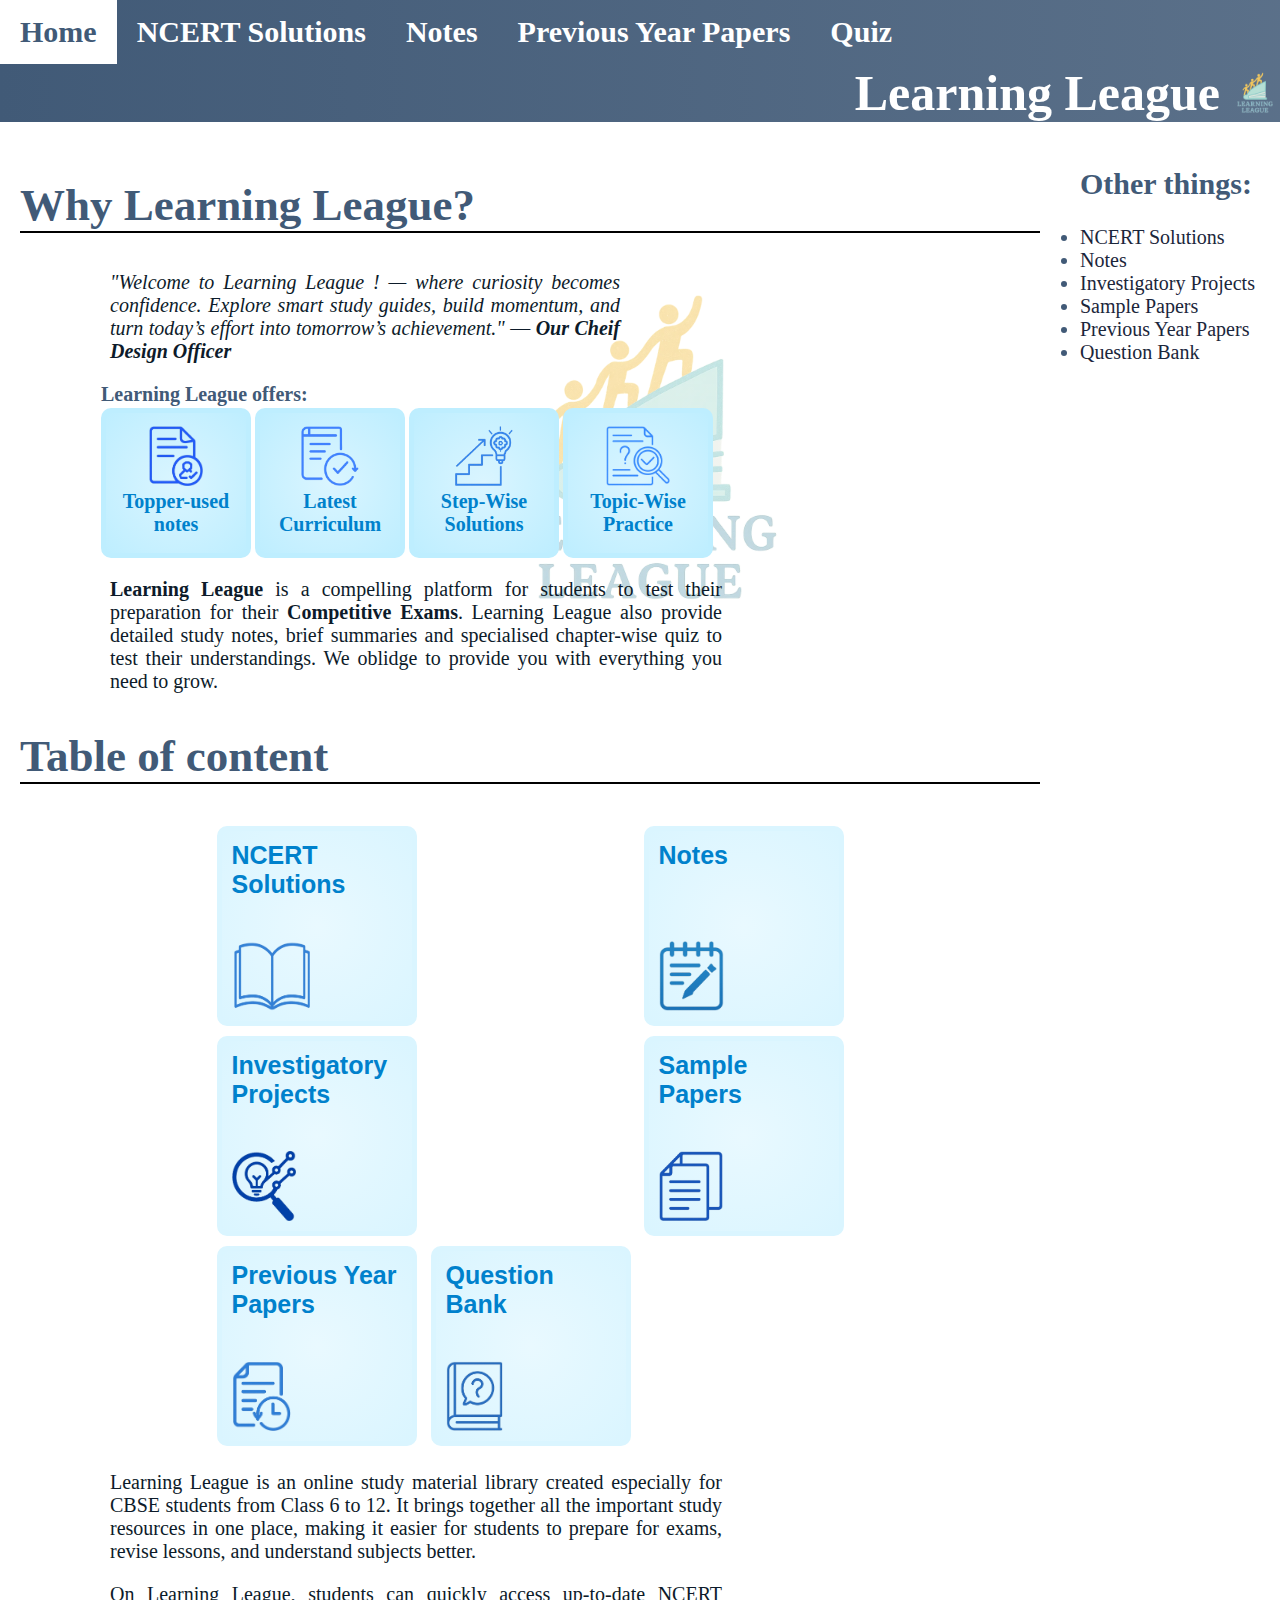
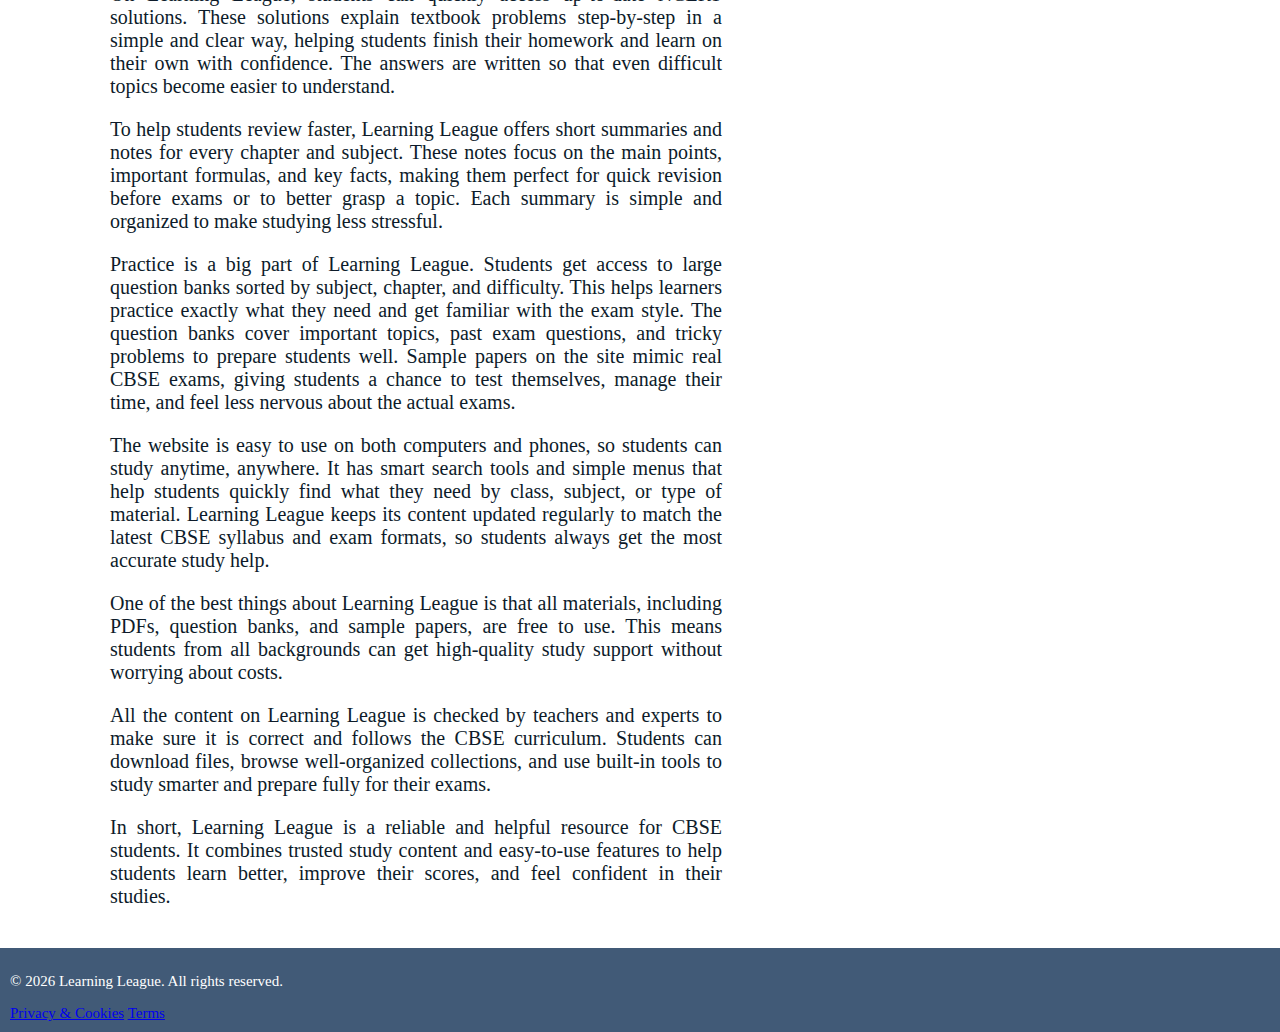
<file: index.html>
<!DOCTYPE html>
<html lang="en">
    <head>
        <meta charset="UTF-8">
        <meta name="viewport" content="width=device-width, initial-scale=1.0">
        <meta title="Project Learning League" >
        <title>NCERT Notes | Class 6–12 Study Material | The Learning League</title>
        <meta name="description" content="NCERT and CBSE notes for Class 6–12. Easy explanations, summaries, and study guides to help students prepare for exams with confidence.">
        <link rel="stylesheet" type="text/css" href="style.css">
    </head>
    <body>
        <header>
             <button class="menu-toggle">☰</button>
            <nav>
                <ul class="navbar">
                <li><a href="#">Home</a></li>
                <li class="dropdown">
                    <a href="#" class="dropdown-toggle">NCERT Solutions</a>
                    <ul class="dropdown-menu">
                    <li class="sub-dropdown">
                        <a href="#" class="class-toggle">Class 6</a>
                        <ul class="sub-menu">
                        <li><a href="#">Mathematics</a></li>
                        <li><a href="#">Science</a></li>
                        <li><a href="#">English</a></li>
                        <li><a href="#">Hindi</a></li>
                        <li><a href="#">Social Science</a></li>
                        </ul>
                    </li>
                    <li class="sub-dropdown">
                        <a href="#" class="class-toggle">Class 7</a>
                        <ul class="sub-menu">
                        <li><a href="#">Mathematics</a></li>
                        <li><a href="#">Science</a></li>
                        <li><a href="#">English</a></li>
                        <li><a href="#">Hindi</a></li>
                        <li><a href="#">Social Science</a></li>
                        </ul>
                    </li>
                    <li class="sub-dropdown">
                        <a href="#" class="class-toggle">Class 8</a>
                        <ul class="sub-menu">
                        <li><a href="#">Mathematics</a></li>
                        <li><a href="#">Science</a></li>
                        <li><a href="#">English</a></li>
                        <li><a href="#">Hindi</a></li>
                        <li><a href="#">Social Science</a></li>
                        </ul>
                    </li>
                    <li class="sub-dropdown">
                        <a href="#" class="class-toggle">Class 9</a>
                        <ul class="sub-menu">
                        <li><a href="#">Mathematics</a></li>
                        <li><a href="#">Science</a></li>
                        <li><a href="#">English</a></li>
                        <li><a href="#">Hindi</a></li>
                        <li><a href="#">Social Science</a></li>
                        </ul>
                    </li>
                    <li class="sub-dropdown">
                        <a href="#" class="class-toggle">Class 10</a>
                        <ul class="sub-menu">
                        <li><a href="#">Mathematics</a></li>
                        <li><a href="#">Science</a></li>
                        <li><a href="#">English</a></li>
                        <li><a href="#">Hindi</a></li>
                        <li><a href="#">Social Science</a></li>
                        </ul>
                    </li>
                    <li class="sub-dropdown">
                        <a href="#" class="class-toggle">Class 11</a>
                        <ul class="sub-menu">
                        <li><a href="#">Commerce</a></li>
                        <li><a href="#">Humanities</a></li>
                        <li><a href="#">Science</a></li>
                        <li><a href="#">English</a></li>
                        <li><a href="#">Optional Subjects</a></li>
                        </ul>
                    </li>
                    <li class="sub-dropdown">
                        <a href="#" class="class-toggle">Class 12</a>
                        <ul class="sub-menu">
                        <li><a href="#">Commerce</a></li>
                        <li><a href="#">Humanities</a></li>
                        <li><a href="#">Science</a></li>
                        <li><a href="#">English</a></li>
                        <li><a href="#">Optional Subjects</a></li>
                        </ul>
                    </li>
                    </ul>
                </li>
                <li><a href="#">Notes</a></li>
                <li><a href="#">Previous Year Papers</a></li>
                <li><a href="#">Quiz</a></li>
                </ul>
            </nav>
            <div id="title-container">
                <h1 id="title">Learning League</h1>
                <img src="Graphics/logo.webp" alt="Logo" id="logo">
            </div>
        </header>
        <main id="main">
            <section id="section" class="section">
                <div id="intro" class="intro">
                    <H2>Why Learning League?</H2>
                    <p id="introwords"><i>"Welcome to Learning League ! — where curiosity becomes confidence. Explore smart study guides, build momentum, and turn today’s effort into tomorrow’s achievement."</i> — <b><i>Our Cheif Design Officer</i></b></p>
                    <ul id="featuredbar" class="featuredbar">
                        <h6>Learning League offers:</h6>
                        <li><img src="Graphics/Webps/Expert created notes 3.webp" alt="Expert created notes"><b>Topper-used notes</b></li>
                        <li><img src="Graphics/Webps/latest curriculum.webp" alt="Latest curriculum"><b>Latest Curriculum</b></li>
                        <li><img src="Graphics/Webps/Step-Wise Solutions.webp" alt="Step-Wise Solutions"><b>Step-Wise Solutions</b></li>
                        <li><img src="Graphics/Webps/Topic-Wise Practice.webp" alt="Topic-Wise Practice"><b>Topic-Wise Practice</b></li>
                    </ul>
                    <p><b>Learning League</b> is a compelling platform for students to test their preparation for their <b>Competitive Exams</b>. Learning League also provide detailed study notes, brief summaries and specialised chapter-wise quiz to test their understandings. We oblidge to provide you with everything you need to grow.</p>
                </div>
                <div id="subjectInTitle">
                    <H2>Table of content</H2>
                    <!--<h5>Summary</h5>-->
                    <ol class="availist">
                        <a href=""><li><b>NCERT Solutions</b><img src="Graphics/Webps/book.webp" alt="Book icon"></li></a>
                        <a href=""><li><b>Notes</b><img src="Graphics/Webps/Notes.webp" alt="PDF icon"></li></a>
                        <a href=""><li><b>Investigatory Projects</b><img src="Graphics/Webps/investigatory projects.webp" alt="Notes icon"></li></a>
                        <a href=""><li><b>Sample Papers</b><img src="Graphics/Webps/sample papers.webp" alt="Sample Paper icon"></li></a>
                        <a href=""><li><b>Previous Year Papers</b><img src="Graphics/Webps/Previous year papers.webp" alt="PYQ icon"></li></a>
                        <a href=""><li><b>Question Bank</b><img src="Graphics/Webps/question bank.webp" height="60px" alt="Question Bank icon"></li></a>
                    </ol>
                </div>
                <div id="description">
                    <p>Learning League is an online study material library created especially for CBSE students from Class 6 to 12. It brings together all the important study resources in one place, making it easier for students to prepare for exams, revise lessons, and understand subjects better.</p>
                    <p>On Learning League, students can quickly access up-to-date NCERT solutions. These solutions explain textbook problems step-by-step in a simple and clear way, helping students finish their homework and learn on their own with confidence. The answers are written so that even difficult topics become easier to understand.</p>
                    <p>To help students review faster, Learning League offers short summaries and notes for every chapter and subject. These notes focus on the main points, important formulas, and key facts, making them perfect for quick revision before exams or to better grasp a topic. Each summary is simple and organized to make studying less stressful.</p>
                    <p>Practice is a big part of Learning League. Students get access to large question banks sorted by subject, chapter, and difficulty. This helps learners practice exactly what they need and get familiar with the exam style. The question banks cover important topics, past exam questions, and tricky problems to prepare students well. Sample papers on the site mimic real CBSE exams, giving students a chance to test themselves, manage their time, and feel less nervous about the actual exams.</p>
                    <p>The website is easy to use on both computers and phones, so students can study anytime, anywhere. It has smart search tools and simple menus that help students quickly find what they need by class, subject, or type of material. Learning League keeps its content updated regularly to match the latest CBSE syllabus and exam formats, so students always get the most accurate study help.</p>
                    <p>One of the best things about Learning League is that all materials, including PDFs, question banks, and sample papers, are free to use. This means students from all backgrounds can get high-quality study support without worrying about costs.</p>
                    <p>All the content on Learning League is checked by teachers and experts to make sure it is correct and follows the CBSE curriculum. Students can download files, browse well-organized collections, and use built-in tools to study smarter and prepare fully for their exams.</p>
                    <p>In short, Learning League is a reliable and helpful resource for CBSE students. It combines trusted study content and easy-to-use features to help students learn better, improve their scores, and feel confident in their studies.</p>
                </div>
            </section>
            <aside id="aside" class="aside">
                <h2>Other things:</h2>
                <ul>
                    <li><a href="">NCERT Solutions</a></li>
                    <li><a href="">Notes</a></li>
                    <li><a href="">Investigatory Projects</a></li>
                    <li><a href="">Sample Papers</a></li>
                    <li><a href="">Previous Year Papers</a></li>
                    <li><a href="">Question Bank</a></li>
                </ul>
            </aside>
        </main>
        <footer>
            <p>© <span id="year"></span> Learning League. All rights reserved.</p>
            <nav class="footer-nav" aria-label="Legal">
            <a href="#" id="openPrivacy">Privacy & Cookies</a>
            <a href="#">Terms</a>
        </footer>
    </body>
    <script src="script.js"></script>
</html>
</file>
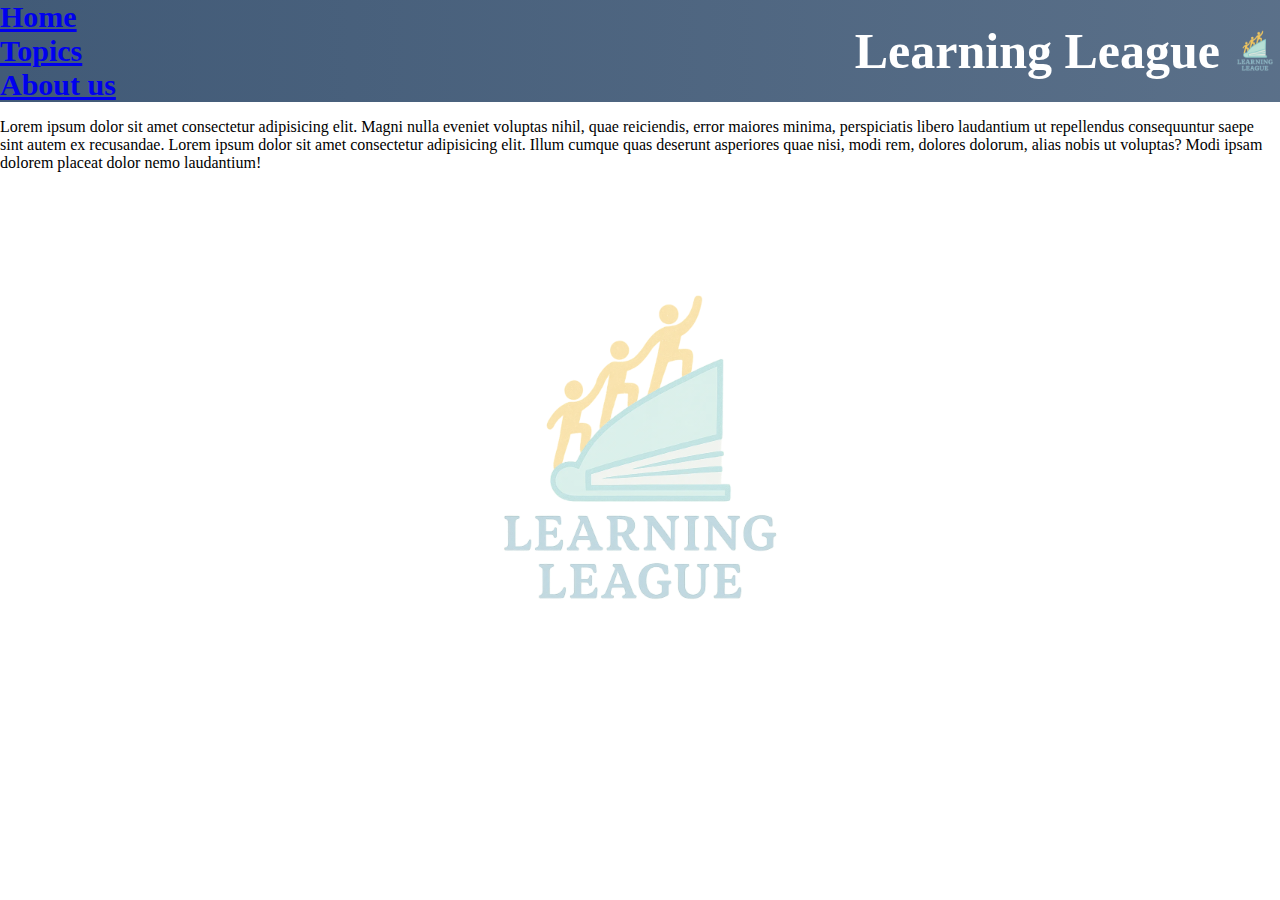
<file: subject.html>
<!DOCTYPE html>
<html lang="en">
    <head>
        <meta charset="UTF-8">
        <meta name="viewport" content="width=device-width, initial-scale=1.0">
        <title>Subjects</title>
        <link rel="stylesheet" type="text/css" href="style.css">
    </head>
    <body>
        <header>
            <nav class="navbar">
                <ul id="navbarlist">
                    <li id="nbl1"><a href="index.html"><b>Home</b></a></li>
                    <li id="nbl2"><a href="subject.html"><b>Topics</b></a></li>
                    <li id="nbl3"><a href="about.html"><b>About us</b></a></li>
                </ul>
            </nav>
            <div id="title-container">
                <h1 id="title">Learning League</h1>
                <img src="logo.png" alt="Logo" id="logo">
            </div>
        </header>
        <main id="main">
            <p id="topicContent">Lorem ipsum dolor sit amet consectetur adipisicing elit. Magni nulla eveniet voluptas nihil, quae reiciendis, error maiores minima, perspiciatis libero laudantium ut repellendus consequuntur saepe sint autem ex recusandae. Lorem ipsum dolor sit amet consectetur adipisicing elit. Illum cumque quas deserunt asperiores quae nisi, modi rem, dolores dolorum, alias nobis ut voluptas? Modi ipsam dolorem placeat dolor nemo laudantium!</p>
        </main>
    </body>
</html>
</file>
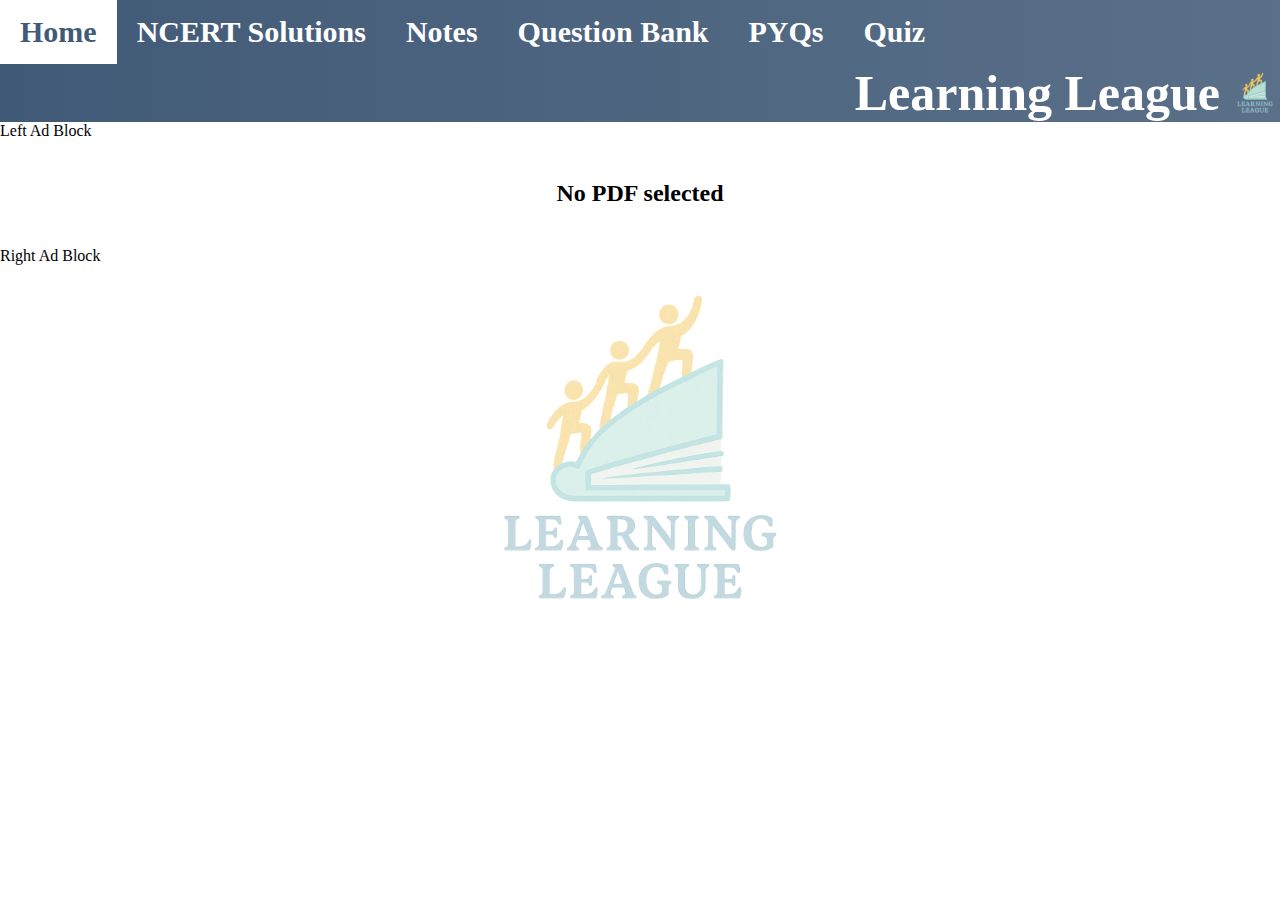
<file: viewer.html>
<!DOCTYPE html>
<html lang="en">
    <head>
    <meta charset="UTF-8">
    <title>PDF Viewer</title>
    <link rel="stylesheet" href="style.css">
    </head>
    <body style="overflow: hidden;">
        <header>
            <button class="menu-toggle">☰</button>
            <nav>
                <ul class="navbar">
                    <li><a href="index.html">Home</a></li>
                    <li class="dropdown">
                        <a href="" class="dropdown-toggle">NCERT Solutions</a>
                        <ul class="dropdown-menu">
                        <li class="sub-dropdown">
                            <a href="#" class="class-toggle">Class 6</a>
                            <ul class="sub-menu">
                            <li><a href="#">Mathematics</a></li>
                            <li><a href="#">Science</a></li>
                            <li><a href="#">English</a></li>
                            <li><a href="#">Hindi</a></li>
                            <li><a href="#">Social Science</a></li>
                            </ul>
                        </li>
                        <li class="sub-dropdown">
                            <a href="#" class="class-toggle">Class 7</a>
                            <ul class="sub-menu">
                            <li><a href="#">Mathematics</a></li>
                            <li><a href="#">Science</a></li>
                            <li><a href="#">English</a></li>
                            <li><a href="#">Hindi</a></li>
                            <li><a href="#">Social Science</a></li>
                            </ul>
                        </li>
                        <li class="sub-dropdown">
                            <a href="#" class="class-toggle">Class 8</a>
                            <ul class="sub-menu">
                            <li><a href="#">Mathematics</a></li>
                            <li><a href="#">Science</a></li>
                            <li><a href="#">English</a></li>
                            <li><a href="#">Hindi</a></li>
                            <li><a href="#">Social Science</a></li>
                            </ul>
                        </li>
                        <li class="sub-dropdown">
                            <a href="#" class="class-toggle">Class 9</a>
                            <ul class="sub-menu">
                            <li><a href="#">Mathematics</a></li>
                            <li><a href="#">Science</a></li>
                            <li><a href="#">English</a></li>
                            <li><a href="#">Hindi</a></li>
                            <li><a href="#">Social Science</a></li>
                            </ul>
                        </li>
                        <li class="sub-dropdown">
                            <a href="#" class="class-toggle">Class 10</a>
                            <ul class="sub-menu">
                            <li><a href="#">Mathematics</a></li>
                            <li><a href="#">Science</a></li>
                            <li><a href="#">English</a></li>
                            <li><a href="#">Hindi</a></li>
                            <li><a href="#">Social Science</a></li>
                            </ul>
                        </li>
                        <li class="sub-dropdown">
                            <a href="#" class="class-toggle">Class 11</a>
                            <ul class="sub-menu">
                            <li><a href="#">Commerce</a></li>
                            <li><a href="#">Humanities</a></li>
                            <li><a href="#">Science</a></li>
                            <li><a href="#">English</a></li>
                            <li><a href="#">Optional Subjects</a></li>
                            </ul>
                        </li>
                        <li class="sub-dropdown">
                            <a href="#" class="class-toggle">Class 12</a>
                            <ul class="sub-menu">
                            <li><a href="#">Commerce</a></li>
                            <li><a href="#">Humanities</a></li>
                            <li><a href="#">Science</a></li>
                            <li><a href="#">English</a></li>
                            <li><a href="#">Optional Subjects</a></li>
                            </ul>
                        </li>
                        </ul>
                    </li>
                    <li class="dropdown">
                        <a href="#" class="dropdown-toggle">Notes</a>
                        <ul class="dropdown-menu">
                        <li class="sub-dropdown">
                            <a href="#" class="class-toggle">Class 6</a>
                            <ul class="sub-menu">
                            <li><a href="#">Mathematics</a></li>
                            <li><a href="#">Science</a></li>
                            <li><a href="#">English</a></li>
                            <li><a href="#">Hindi</a></li>
                            <li><a href="#">Social Science</a></li>
                            </ul>
                        </li>
                        <li class="sub-dropdown">
                            <a href="#" class="class-toggle">Class 7</a>
                            <ul class="sub-menu">
                            <li><a href="#">Mathematics</a></li>
                            <li><a href="#">Science</a></li>
                            <li><a href="#">English</a></li>
                            <li><a href="#">Hindi</a></li>
                            <li><a href="#">Social Science</a></li>
                            </ul>
                        </li>
                        <li class="sub-dropdown">
                            <a href="#" class="class-toggle">Class 8</a>
                            <ul class="sub-menu">
                            <li><a href="#">Mathematics</a></li>
                            <li><a href="#">Science</a></li>
                            <li><a href="#">English</a></li>
                            <li><a href="#">Hindi</a></li>
                            <li><a href="#">Social Science</a></li>
                            </ul>
                        </li>
                        <li class="sub-dropdown">
                            <a href="#" class="class-toggle">Class 9</a>
                            <ul class="sub-menu">
                            <li><a href="#">Mathematics</a></li>
                            <li><a href="#">Science</a></li>
                            <li><a href="#">English</a></li>
                            <li><a href="#">Hindi</a></li>
                            <li><a href="#">Social Science</a></li>
                            </ul>
                        </li>
                        <li class="sub-dropdown">
                            <a href="#" class="class-toggle">Class 10</a>
                            <ul class="sub-menu">
                            <li><a href="#">Mathematics</a></li>
                            <li><a href="#">Science</a></li>
                            <li><a href="#">English</a></li>
                            <li><a href="#">Hindi</a></li>
                            <li><a href="#">Social Science</a></li>
                            </ul>
                        </li>
                        <li class="sub-dropdown">
                            <a href="#" class="class-toggle">Class 11</a>
                            <ul class="sub-menu">
                            <li><a href="#">Commerce</a></li>
                            <li><a href="#">Humanities</a></li>
                            <li><a href="#">Science</a></li>
                            <li><a href="#">English</a></li>
                            <li><a href="#">Optional Subjects</a></li>
                            </ul>
                        </li>
                        <li class="sub-dropdown">
                            <a href="#" class="class-toggle">Class 12</a>
                            <ul class="sub-menu">
                            <li><a href="#">Commerce</a></li>
                            <li><a href="#">Humanities</a></li>
                            <li><a href="#">Science</a></li>
                            <li><a href="#">English</a></li>
                            <li><a href="#">Optional Subjects</a></li>
                            </ul>
                        </li>
                        </ul>
                    </li>
                    <li class="dropdown">
                        <a href="#" class="dropdown-toggle">Question Bank</a>
                        <ul class="dropdown-menu">
                        <li class="sub-dropdown">
                            <a href="#" class="class-toggle">Class 6</a>
                            <ul class="sub-menu">
                            <li><a href="#">Mathematics</a></li>
                            <li><a href="#">Science</a></li>
                            <li><a href="#">English</a></li>
                            <li><a href="#">Hindi</a></li>
                            <li><a href="#">Social Science</a></li>
                            </ul>
                        </li>
                        <li class="sub-dropdown">
                            <a href="#" class="class-toggle">Class 7</a>
                            <ul class="sub-menu">
                            <li><a href="#">Mathematics</a></li>
                            <li><a href="#">Science</a></li>
                            <li><a href="#">English</a></li>
                            <li><a href="#">Hindi</a></li>
                            <li><a href="#">Social Science</a></li>
                            </ul>
                        </li>
                        <li class="sub-dropdown">
                            <a href="#" class="class-toggle">Class 8</a>
                            <ul class="sub-menu">
                            <li><a href="#">Mathematics</a></li>
                            <li><a href="#">Science</a></li>
                            <li><a href="#">English</a></li>
                            <li><a href="#">Hindi</a></li>
                            <li><a href="#">Social Science</a></li>
                            </ul>
                        </li>
                        <li class="sub-dropdown">
                            <a href="#" class="class-toggle">Class 9</a>
                            <ul class="sub-menu">
                            <li><a href="#">Mathematics</a></li>
                            <li><a href="#">Science</a></li>
                            <li><a href="#">English</a></li>
                            <li><a href="#">Hindi</a></li>
                            <li><a href="#">Social Science</a></li>
                            </ul>
                        </li>
                        <li class="sub-dropdown">
                            <a href="#" class="class-toggle">Class 10</a>
                            <ul class="sub-menu">
                            <li><a href="#">Mathematics</a></li>
                            <li><a href="#">Science</a></li>
                            <li><a href="#">English</a></li>
                            <li><a href="#">Hindi</a></li>
                            <li><a href="#">Social Science</a></li>
                            </ul>
                        </li>
                        <li class="sub-dropdown">
                            <a href="#" class="class-toggle">Class 11</a>
                            <ul class="sub-menu">
                            <li><a href="#">Commerce</a></li>
                            <li><a href="#">Humanities</a></li>
                            <li><a href="#">Science</a></li>
                            <li><a href="#">English</a></li>
                            <li><a href="#">Optional Subjects</a></li>
                            </ul>
                        </li>
                        <li class="sub-dropdown">
                            <a href="#" class="class-toggle">Class 12</a>
                            <ul class="sub-menu">
                            <li><a href="#">Commerce</a></li>
                            <li><a href="#">Humanities</a></li>
                            <li><a href="#">Science</a></li>
                            <li><a href="#">English</a></li>
                            <li><a href="#">Optional Subjects</a></li>
                            </ul>
                        </li>
                        </ul>
                    </li>
                    <li class="dropdown">
                        <a href="#" class="dropdown-toggle">PYQs</a>
                        <ul class="dropdown-menu">
                        <li class="sub-dropdown">
                            <a href="#" class="class-toggle">Class 10</a>
                            <ul class="sub-menu">
                            <li><a href="#">Mathematics</a></li>
                            <li><a href="#">Science</a></li>
                            <li><a href="#">English</a></li>
                            <li><a href="#">Hindi</a></li>
                            <li><a href="#">Social Science</a></li>
                            </ul>
                        </li>
                        <li class="sub-dropdown">
                            <a href="#" class="class-toggle">Class 12</a>
                            <ul class="sub-menu">
                            <li><a href="#">Commerce</a></li>
                            <li><a href="#">Humanities</a></li>
                            <li><a href="#">Science</a></li>
                            <li><a href="#">English</a></li>
                            <li><a href="#">Optional Subjects</a></li>
                            </ul>
                        </li>
                        </ul>
                    </li>
                    <li><a href="#">Quiz</a></li>
                </ul>
            </nav>
            <div id="title-container">
                <h1 id="title">Learning League</h1>
                <img src="Graphics/logo.webp" alt="Logo" id="logo">
            </div>
        </header>
        <div class="side-block">Left Ad Block</div>
        <div id="pdf-container" class="pdf-container">
            <iframe id="pdfFrame"></iframe>
        </div>
        <div class="side-block">Right Ad Block</blockquote></div>
    <script>
        // Get file parameter from URL
        const params = new URLSearchParams(window.location.search);
        const file = params.get("file");

        // Load PDF if present
        if (file) {
        document.getElementById("pdfFrame").src = file;
        } else {
        document.querySelector(".pdf-container").innerHTML = "<h2 style='text-align:center;padding:20px;'>No PDF selected</h2>";
        }
    </script>
    </body>
</html>
</file>
<file: style.css>
/*{margin: 0; padding: 0; box-sizing: border-box;}*/
body{
    margin: 0px;
    padding: 0;
    border: 5px;
    background-color: #ffffff;
    background: linear-gradient(rgba(255,255,255,0.5), rgba(255,255,255,0.5)), url('Graphics/logo.webp') center/cover no-repeat;
    background-attachment:fixed;
    background-position: center;
    background-size: 30%;
    backdrop-filter: 100;
    background-repeat: no-repeat;
}
ul, ol{
    margin: 0;
    padding: 0;
    list-style: none;
}

#main{
    display: flex;
}
#section{
    padding: 20px;
    flex: 8.5;
}
#aside{
    padding: 20px;
    flex: 1.5;
}


/*Header*/
header {
    display: flex;
    justify-content: space-between; /* navbar left, title/logo right */
    align-items: center;
    height: auto;
    background:linear-gradient(90deg, #415a77,#415a77dd);
    flex-wrap: wrap; /* allows wrapping on small screens */
}

/* Top navbar */
.navbar {
  display: flex;
  list-style: none;
  padding: 0 0px;
  font-size: 30px;
  width: auto;
}

.navbar > li {
  position: relative;
}

.navbar > li > a {
  display: block;
  padding: 15px 20px;
  text-decoration: none;
  color: #ffffff;
  font-weight: 600;
  background: #ffffff00;
}

.navbar > li > a:hover {
  background: #ffffff; /* light blue hover */
  color: #415A77;
}

/* First dropdown: Classes */
/* Dropdown container (Classes) */
.dropdown {
  position: relative;
}

/* Hide dropdown by default */
/* First dropdown: Classes */
.dropdown-menu {
  display: none;
  position: fixed;   /* instead of absolute */
  top: 60px;         /* just below navbar height */
  left: 0;           /* flush with viewport left */
  width: 100vw;      /* full screen width */
  background: #fff;
  padding: 20px;
  grid-template-columns: repeat(7, auto);
  gap: 20px;
  box-shadow: 0 4px 8px rgba(0,0,0,0.15);
  z-index: 1000;
  font-size: 25px;
}

.dropdown:hover > .dropdown-menu {
  display: grid;
}
/* Dropdowns hidden by default */
.dropdown-menu {
  display: none;
  position: fixed;   /* instead of absolute */
  top: 60px;         /* just below navbar height */
  left: 0;           /* flush with viewport left */
  width: 100%;      /* full screen width */
  background: #ffffff25; /*linear-gradient(180deg, #415a77ef,#415a77)*/
  padding: 20px;
  grid-template-columns: repeat(7, auto);
  gap: 20px;
  box-shadow: 0 4px 8px rgba(0,0,0,0.15);
  z-index: 1000;
  font-size: 25px;
}

.dropdown:hover > .dropdown-menu {
  display: grid;
}


/* Each class box */
.sub-dropdown > a {
  font-weight: bold;
  text-decoration: none;
  color: #ffffff; /* blue class heading */
  display: block;
  margin-bottom: 0px;
  padding: 7px 5px;
}

.sub-dropdown > a:hover {
  background: rgba(173, 216, 230, 0.3);
  border-radius: 4px;
}

/* Subject list under each class */
.sub-menu {
  list-style: none;
  padding: 0;
  margin: 0;
}

.sub-menu li a {
  display: block;
  padding: 5px 0;
  text-decoration: none;
  color: #ffffff;
  font-size: 1rem;
  padding-left: 5px;
}

.sub-menu li a:hover {
  background: rgba(173, 216, 230, 0.3);
  border-radius: 4px;
}

/* Hamburger hidden on PC */
.menu-toggle {
  display: none;
  background: none;
  border: none;
  font-size: 28px;
  color: white;
  cursor: pointer;
  margin: 10px;
}

/*Title*/
#title-container {
    display: flex;
    align-items: center;
    margin-left: auto;
}

#logo {
    height: 50px;
    margin-left: 10px;
}

#title {
    font-size: 50px;
    margin: 0;
    text-align: center;
    color: white;
}

/*Aside*/
.aside{
    font-size: 20px;
}
.aside li{
    list-style-type:disc;
    color: #415A77;
}
.aside a{
    color: #1B263B;
    text-decoration: none;
}
.aside h2{
    color: #415A77;
}

/*Section*/
.section a{
    text-align: center;
    text-decoration: none;
    font-size: 20px;
    color: #1B263B;
}

.section{
    text-align: justify;
}

#introwords{
    width:50%;
}

.section p{
    margin-left: 10vb;
    font-size: 20px;
    width:60%;
    color: #0D1B2A;
}

.section H2{
    color: #415A77;
    font-size: 45px;
    border-bottom: 2px solid black;
}
.section h5{
    margin: 10px;
    color: #415A77;
    font-size: 30px;
}

/*Feature Bar*/
#featuredbar{
    margin-left: 9vb;
    width:auto;
}
.featuredbar h6{
    color: #415A77;
    font-size: 20px;
    margin-top: 2px;
    margin-bottom: 2px;
}
.featuredbar li{
    margin: auto;
    display: inline-grid;
    grid-template-columns: repeat(auto-fit, minmax(80px, 1fr));
    background: radial-gradient(#DAF5FF,#beeeff);
    border: #beeeff solid 5px;
    border-radius: 10px;
    height: 120px;
    width: 120px;
    list-style: none;
    padding: 10px;
}
.featuredbar img{
    font-size: 10px;
    display: block;
    margin: auto;
    height: 60px;
}
.featuredbar b{
    font-size: 20px;
    font-family: 'Franklin Gothic Medium';
    color: #0081CC;
    text-align: center;
}

/*Table of content*/
/*@media(min-width: 800px){
    .availist{
        min-width: 636px;
    }
    .availist li{
        grid-column: 2 170px;
    }
}*/
.availist{
    margin: auto;
    max-width: 637px;
    height: auto;
}
.availist li{
    font-family: 'Lucida Sans', 'Lucida Sans Regular', 'Lucida Grande', 'Lucida Sans Unicode', Geneva, Verdana, sans-serif;
    display: inline-grid;
    margin: 5px;
    width: 170px;
    height: 170px;
    border: #DAF5FF solid 5px;
    background: radial-gradient(#daf5ff98,#DAF5FF);
    border-radius: 10px;
    font-size: 25px;
    color: #0081CC;
    padding: 10px;
}

.availist img{
    height: 70px;
    max-width: 80px;
    margin-top: auto;
}

.availist a{
    font-size: 22px;
    text-decoration: solid, #0081CC 2px;
    color: #0081CC;
    text-align: left;
    vertical-align: middle;
}
.availist li:hover{
    border-color: #beeeff;
    transform: scale(1.05);
}

/*Footer*/
footer{
    padding: 10px;
    font-size: 15px;
    background-color: #415A77;
    color: white;
}

/* Mobile responsive fixes */
@media screen and (max-width: 830px) {
    /*Header*/
    header {
        flex-direction: row;
        align-items: flex-start;
        text-align: left;
        height: auto;
    }

    /* Navbar goes vertical */
    .navbar {
        display: none;        /* hidden by default */
        flex-direction: column;
        width: 100%;
        background: #ffffff00;
    }

    /* Make dropdowns stack */
    .dropdown-menu {
        position: static;
        width: 110%;
        display: none;
        grid-template-columns: 1fr;
        padding: 10px;
        box-shadow: none;
        margin: 0px;
    }

    /* ✅ New: show only when JS toggles .open */
    .dropdown.open > .dropdown-menu {
        display: block;
    }

    /* Subjects stack neatly */
    .sub-menu li a {
        padding-left: 15px;
        font-size: 20px;
    }

    .menu-toggle {
        display: block;
    }

    .navbar.active {
        display: flex;        /* shown when toggled */
    }

    /* Hide subject lists on mobile */
    .sub-menu {
        display: none;
        padding-left: 25px;
        background-color: #ffffff00;
    }

    /* Show when JS toggles .open on parent class */
    .sub-dropdown.open > .sub-menu {
        display: block;
    }


    /*Title*/
    #title-container {
        margin-top: 10px;
        margin: auto 0;
        justify-content: center;
        width: 100%;
    }
    #title {
        font-size: 30px;
    }
    #main{
        display: block;
    }
    /*Intro*/
    #introwords{
        width: 70%;
    }
    /*Feature Bar*/
    #featuredbar{
        margin-left: 0vb;
        text-align: center;
    }
    .featuredbar{
        display: flex;
        flex-direction: column;
        align-items: center;
    }
    .featuredbar img{
        height: 50px;
        
    }
    .featuredbar li{
        width: 150px;
        height: auto;
        margin: 10px;
    }
    /*Section on mobile*/
    .section{
        text-align: justify;
    }
    .section p{
        margin-left: 2vb;
        font-size: 18px;
        width:80%
    }

    .section H2{
        text-align: center;
        color: rgba(72, 58, 179);
        font-size: 35px;
        border-bottom: 2px solid black;
    }
    .section h5{
        margin: 10px;
        color: rgba(72, 58, 179);
        font-size: 25px;
    }
    /*Table of Content*/
    .availist ol{
        margin-left: 0%;
        width: 90%;
        height: auto;
        display:grid;
    }
    .availist img{
        display: none;
    }
    .availist li{
        margin: 5px;
        font-size: 25px;
        min-width: none;
        max-width: 500px;
        align-items: center;
        width: 80%;
        height: auto;
        padding: 10px;
        border: #DAF5FF solid 2px;
        border-radius: 5px;
    }
    .availist li:active{
        transform: scale(1.05);
        border-color: #beeeff;
    }
    .availist a{
        text-align: center;
        text-decoration: none;
        font-size: 18px;
        margin: 10px
    }

    /*Aside for mobile*/
    .aside{
        font-size: 17px;
    }
    .aside li{
        list-style-type:disc;
        color: rgb(114, 129, 160);
    }
    .aside a{
        font-size: 17px;
        text-decoration: none;
    }
    .aside h2{
        color: rgba(72, 58, 179);
    }
}
</file>
